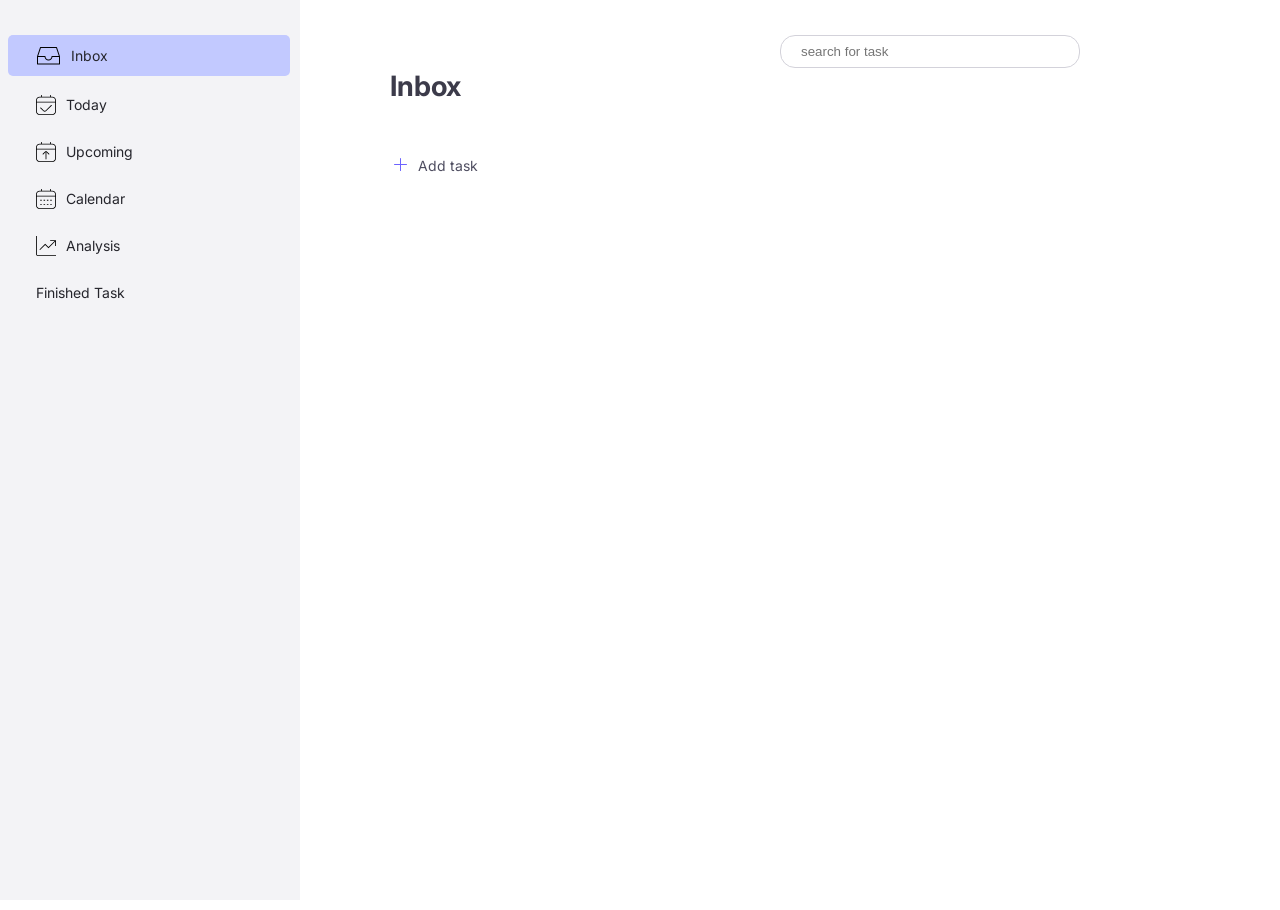
<file: index.html>
<!doctype html>
<html lang="en">
  <head>
    <meta charset="UTF-8" />
    <meta name="viewport" content="width=device-width, initial-scale=1.0" />
    <meta
      name="describtion"
      content="A todolist app where users write down goals or  important tasks they would like to do before they day runs out"
    />
    <meta name="keywords" content="todolist, task,productivity" />
    <meta name="robots" content="nofollow" />
    <meta http-equiv="author" content="Lucky Isaac" />
    <meta http-equiv="pragma" content="cache" />
    <link rel="preconnect" href="https://fonts.googleapis.com" />
    <link rel="preconnect" href="https://fonts.gstatic.com" crossorigin />
    <link
      href="https://fonts.googleapis.com/css2?family=Inter:ital,opsz,wght@0,14..32,100..900;1,14..32,100..900&display=swap"
      rel="stylesheet"
    />
    <link rel="stylesheet" href="styles/taskpage.css" />
    <title>TaskFlow</title>
  </head>
  <body>
    <div class="overlay-container hidden">
      <div class="overlay">
        <h5>Edit Task</h5>
        <div class="">
          <input type="text" id="editing-input" placeholder="Edit Task" />
        </div>
        <button class="save">Save</button>
      </div>
    </div>

    <div class="delete-overlay-container">
      <div class="delete-overlay">
        <h5>Delete task ?</h5>
        <p class="js-delete-task"></p>
        <div class="delete-button-container">
          <button class="cancel-delete">CANCEL</button>
          <button class="confirm-delete">DELETE</button>
        </div>
      </div>
    </div>
    <div class="sidebar-overlay"></div>

    <!-- NAV LINKS  -->
    <nav class="nav">
      <div class="menu-container">
        <button class="hamburgar-menu2">X</button>
        <!-- <img
          class="hamburgar-menu2"
          src="images/menu-burger.png"
          alt="ham-burgar menu"
        /> -->
      </div>

      <a data-target="inbox" class="nav-link active">
        <div class="nav-links">
          <img class="nav-icon" src="images/icons8-inbox-50.png" alt="" />
          <span> Inbox </span>
        </div>
      </a>
      <a data-target="today" class="nav-link">
        <div class="nav-links">
          <img class="nav-svg" src="images/calendar-check.svg" alt="" />
          <span> Today </span>
        </div>
      </a>
      <a data-target="upcoming" class="nav-link">
        <div class="nav-links">
          <img class="nav-svg" src="images/calendar-arrow-up.svg" alt="" />

          <span>Upcoming</span>
        </div>
      </a>
      <a data-target="calendar" class="nav-link">
        <div class="nav-links">
          <img class="nav-svg" src="images/calendar.svg" alt="" />
          <span>Calendar</span>
        </div>
      </a>
      <a data-target="analysis" class="nav-link">
        <div class="nav-links">
          <img class="nav-svg" src="images/chart-line-up.svg" alt="analysis" />
          <span>Analysis</span>
        </div>
      </a>
      <a href="">
        <div class="nav-links">
          <!-- <img class="nav-svg" src="images/chart-line-up.svg" alt="analysis" /> -->
          <span>Finished Task</span>
        </div>
      </a>
    </nav>
    <main>
      <img
        class="hamburgar-menu"
        src="images/menu-burger.png"
        alt="ham-burgar menu"
      />
      <div id="inbox" class="panel active">
        <div class="search">
          <input type="text" placeholder="search for task" />
        </div>

        <h2 class="main-content-heading">Inbox</h2>

        <div class="js-content"></div>

        <button class="render-card-button">
          <div class="plus-sign-background">
            <div class="plus-sign">
              <svg width="13" height="13">
                <path
                  fill="currentColor"
                  fill-rule="evenodd"
                  d="M6 6V.5a.5.5 0 0 1 1 0V6h5.5a.5.5 0 1 1 0 1H7v5.5a.5.5 0 1 1-1 0V7H.5a.5.5 0 0 1 0-1z"
                ></path>
              </svg>
            </div>
          </div>
          <div class="button-placeholder">Add task</div>
        </button>

        <div class="add-task-card">
          <div class="todo-container">
            <input type="text" class="todo" placeholder="Add task" />
          </div>
          <div class="task-settings">
            <div class="settings date-setting">
              <img src="images/calendar-clock.svg" alt="calender-clock" />
              <span class="">Date</span>
            </div>
            <div class="settings">
              <img src="images/clock-five.svg" alt="" /> <span>Time</span>
            </div>
            <div class="settings">
              <img src="images/flag.svg" alt="priority" />
              <span>Priority</span>
            </div>
            <!-- <div class="settings"></div> -->
          </div>
          <div class="button-container">
            <button class="js-cancel-task">Cancel</button>
            <button class="js-add-task">Add task</button>
          </div>
          <div class="calendar-modal">
            <span class="small">SUN</span>
            <span class="small">MON</span>
            <span class="small">TUE</span>
            <span class="small">WED</span>
            <span class="small">THU</span>
            <span class="small">FRI</span>
            <span class="small">SAT</span>
          </div>
        </div>
      </div>

      <div id="today" class="panel">
        <h2 class="main-content-heading">Today</h2>
      </div>

      <div id="upcoming" class="panel">
        <h2 class="main-content-heading">Upcoming Task</h2>
      </div>

      <div id="calendar" class="panel">
        <div class="page-date"><span class="date">Tue, jun 16</span></div>
        <h2 class="calendar-main-heading">Calendar</h2>
        <div class="calendar-header">
          <div class="calendar-days">
            <span class="small">SUN</span>
            <span class="small">MON</span>
            <span class="small">TUE</span>
            <span class="small">WED</span>
            <span class="small">THU</span>
            <span class="small">FRI</span>
            <span class="small">SAT</span>
          </div>
        </div>
        <div class="calendar-grid">
          <!-- DATE CONTROLLED BY JS -->
        </div>
      </div>
    </main>
    <script src="scripts/task-page.js"></script>
  </body>
</html>
</file>
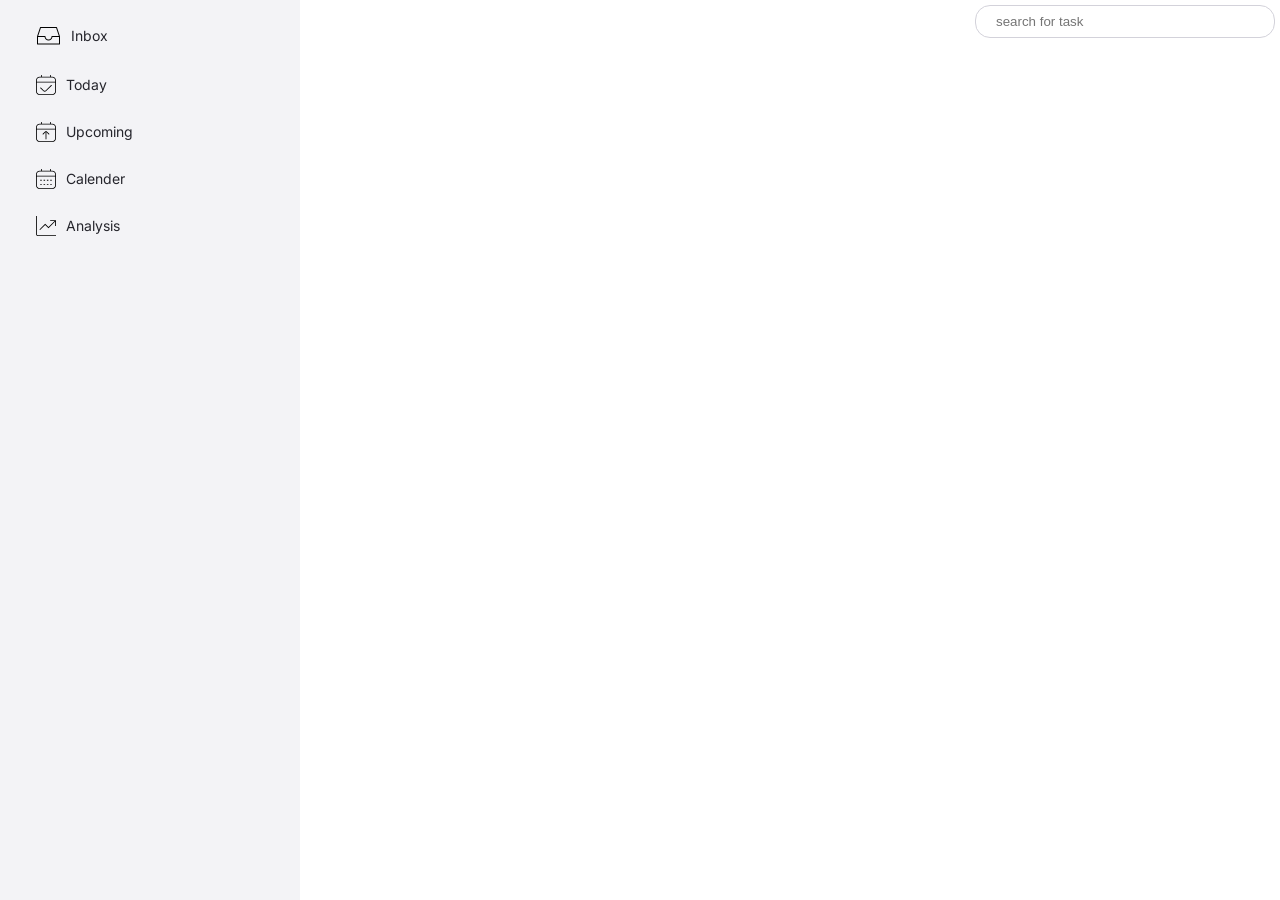
<file: taskpage.html>
<!doctype html>
<html lang="en">
  <head>
    <meta charset="UTF-8" />
    <meta name="viewport" content="width=device-width, initial-scale=1.0" />
    <link rel="preconnect" href="https://fonts.googleapis.com" />
    <link rel="preconnect" href="https://fonts.gstatic.com" crossorigin />
    <link
      href="https://fonts.googleapis.com/css2?family=Inter:ital,opsz,wght@0,14..32,100..900;1,14..32,100..900&display=swap"
      rel="stylesheet"
    />
    <link rel="stylesheet" href="styles/taskpage.css" />
    <title>Tasks</title>
  </head>
  <body>
    <main>
      <!-- OVERLAY CONTAINER AND SEARCH INPUT -->
      <div class="overlay-container hidden">
        <div class="overlay">
          <h5>Edit Task</h5>
          <div class="">
            <input type="text" id="editing-input" placeholder="Edit Task" />
          </div>
          <button class="save">Save</button>
        </div>
      </div>

      <div class="delete-overlay-container">
        <div class="delete-overlay">
          <h5>Delete task ?</h5>
          <p class="js-delete-task"></p>
          <div class="delete-button-container">
            <button class="cancel-delete">CANCEL</button>
            <button class="confirm-delete">DELETE</button>
          </div>
        </div>
      </div>

      <div class="search">
        <input type="text" placeholder="search for task" />
      </div>

      <!-- NAV LINKS  -->
      <nav class="nav">
        <!-- <div class="logo-container">
            <h1 class="logo-heading">
              <span class="task-logo">task</span>flow
            </h1>
          </div> -->

        <a href="taskpage.html" target="_blank">
          <div class="nav-links">
            <img class="nav-icon" src="images/icons8-inbox-50.png" alt="" />
            <span> Inbox </span>
          </div>
        </a>
        <a href="taskpage.html" target="_blank">
          <div class="nav-links">
            <img class="nav-svg" src="images/calendar-check.svg" alt="" />
            <span> Today </span>
          </div>
        </a>
        <a href="taskpage.html" target="_blank">
          <div class="nav-links">
            <img class="nav-svg" src="images/calendar-arrow-up.svg" alt="" />

            <span>Upcoming</span>
          </div>
        </a>
        <a href="taskpage.html" target="_blank">
          <div class="nav-links">
            <img class="nav-svg" src="images/calendar.svg" alt="" />
            <span>Calender</span>
          </div>
        </a>
        <a href="taskpage.html" target="_blank">
          <div class="nav-links">
            <img
              class="nav-svg"
              src="images/chart-line-up.svg"
              alt="analysis"
            />
            <span>Analysis</span>
          </div>
        </a>
      </nav>

      <div class="main-content">
        <h2 class="main-content-heading">Inbox</h2>

        <div class="js-content"></div>

        <button class="render-card-button">
          <div class="plus-sign-background">
            <div class="plus-sign">
              <svg width="13" height="13">
                <path
                  fill="currentColor"
                  fill-rule="evenodd"
                  d="M6 6V.5a.5.5 0 0 1 1 0V6h5.5a.5.5 0 1 1 0 1H7v5.5a.5.5 0 1 1-1 0V7H.5a.5.5 0 0 1 0-1z"
                ></path>
              </svg>
            </div>
          </div>
          <div class="button-placeholder">Add task</div>
        </button>

        <div class="add-task-card">
          <div class="todo-container">
            <input type="text" class="todo" placeholder="Add task" required />
          </div>
          <div class="task-settings">
            <div class="settings">
              <img src="images/calendar-clock.svg" alt="calender-clock" /><span
                >Date</span
              >
            </div>
            <div class="settings">
              <img src="images/clock-five.svg" alt="" /> <span>Time</span>
            </div>
            <div class="settings">
              <img src="images/flag.svg" alt="priority" />
              <span>Priority</span>
            </div>
            <!-- <div class="settings"></div> -->
          </div>
          <div class="button-container">
            <button class="js-cancel-task">Cancel</button>
            <button class="js-add-task">Add task</button>
          </div>
        </div>
      </div>
    </main>
    <script src="scripts/task-page.js"></script>
  </body>
</html>
</file>
<file: styles/taskpage.css>
/* 
--------------------- TYPOGRAPHY ---------------------
FONT SIZES
10px / 12px / 14px / 16px / 18px / 20px / 24px / 28px / 32px /

FONT WEIGHTS 
400 / 500 / 600 / 700 

LINE HEIGHT 
1.5 / 1.2 

FONT FAMILY 
Inter

--------------------- COLORS --------------------- 
PRIMARY 
Base: #6c63FF (Light Purple)

---primary: #6c63ff;
---primary-50:#ecefff;
---primary-100: #dde2ff;
---primary-200:  #c2c9ff;
---primary-300: #9ca5ff;
---primary-400: #7577ff;
---primary-600: #5036f5;
---primary-700: #452ad8;
---pirmary-800: #3825ae;
---primary-800: #312689;
---primary-950:#1e1650;

GRAYS 

--gray-50:#fafafa;
--primary-100: #f3f3f6;
--primary-200: #e2e2e9;
--primary-300: #d3d2da;
--primary-400: #aaa9b9;
--primary-500: #6d6c7f;
--primary-600: #4e4d60;
--primary-700: #3c3b4a;
--primary-800: #25252c;
--primary-900: #16161d;
--primary-950: #08080c;


*/

:root {
  --primary: #6c63ff;
  --primary-50: #ecefff;
  --primary-100: #dde2ff;
  --primary-200: #c2c9ff;
  --primary-300: #9ca5ff;
  --primary-400: #7577ff;
  --primary-600: #5036f5;
  --primary-700: #452ad8;
  --pirmary-800: #3825ae;
  --primary-800: #312689;
  --primary-950: #1e1650;
  /* GRAYS */
  --gray-50: #fafafa;
  --gray-100: #f3f3f6;
  --gray-200: #e2e2e9;
  --gray-300: #d3d2da;
  --gray-400: #aaa9b9;
  --gray-500: #6d6c7f;
  --gray-600: #4e4d60;
  --gray-700: #3c3b4a;
  --gray-800: #25252c;
  --gray-900: #16161d;
  --gray-950: #08080c;
}
/* --------- GLOBAL STYLES  --------- */

* {
  padding: 0;
  margin: 0;
  box-sizing: border-box;
}

html {
  font-size: 62.5%;
}

body {
  font-family: "Inter", sans-serif;
  overflow-x: hidden;
  min-height: 100vh;
}

h1,
h2,
h3,
h4 {
  line-height: 1.2;
  font-weight: 700;
  font-family: "Inter", sans-serif;
  color: var(--gray-700);
}

p,
a,
h5,
.small,
.smallest,
h4 {
  line-height: 1.5;
  font-family: "Inter", sans-serif;
}

h1 {
  font-size: 3.2rem;
}
h2 {
  font-size: 2.8rem;
}
h3 {
  font-size: 2.4rem;
}

h4 {
  font-size: 2rem;
}

h5 {
  font-size: 1.8rem;
  font-weight: 600;
  color: var(--gray-800);
}
p {
  font-size: 1.6rem;
  font-weight: 500;
}

a {
  font-size: 1.4rem;
  font-weight: 400;
}

.small {
  font-size: 1.2rem;
  font-weight: 400;
}
.smallest {
  font-size: 1rem;
  font-weight: 400;
}

button {
  all: unset;

  display: flex;

  justify-content: center;
  align-items: center;
}

a {
  display: inline-block;
  text-decoration: none;
  color: var(--gray-800);
  width: 100%;

  transition: background-color 0.3s ease;
  padding: 0.8rem;
  margin: 0.5rem 0rem;
  border-radius: 5px;
}

.nav {
  background-color: var(--gray-100);

  width: 100%;
  max-width: 300px;
  top: 0;
  bottom: 0;

  padding: 1rem 1rem 0rem 0.8rem;
  position: fixed;
  /* z-index: 1; */
}

.nav-svg {
  width: 20px;
}

.nav-icon {
  width: 25px;
}

a:hover {
  background-color: var(--gray-200);
  cursor: pointer;
}

.nav-links {
  display: flex;
  align-items: center;
  user-select: none;
  gap: 10px;
  padding-left: 2rem;
}

a.active {
  background-color: var(--primary-200);
}

.panel {
  display: none;
}

.panel.active {
  display: block;
}
/* -----------------SEARCH-BOX-----------------  */
.search {
  float: right;
  margin: 5px;
  width: 300px;
}

.search input {
  display: inline-block;
  width: 100%;
  padding: 0.8rem 2rem;
  outline: none;

  border: 1px solid var(--gray-300);
  border-radius: 15px;
}

/* -----------------NAV AND NAV LINKS STYLES----------------- */

/*----------------- MAIN PAGE AND CONTENT----------------- */

.panel {
  max-width: 800px;
  /* border: 1px solvarid var(--gray-800); */
  padding-left: 7rem;
  padding-right: 1.5rem;
  width: 100%;

  margin-left: 30rem;
}

.calendar-grid {
  display: grid;

  grid-template-columns: repeat(7, 50px);
  grid-auto-rows: 50px;
  /* background-color: var(--gray-100); */
  gap: 3rem;
  padding: 1.5rem;
}
.date-setting:hover .calendar-modal {
}
.calendar-modal {
  display: grid;

  border-radius: 10px;
  box-shadow: 5px 8px 30px rgba(0, 0, 0, 0.1);
  grid-template-columns: repeat(7, 30px);
  grid-auto-rows: 30px;
  /* background-color: var(--gray-100); */
  gap: 1rem;
  padding: 1.5rem;
  border: 1px solid var(--gray-200);
  max-width: 300px;
  justify-content: center;
  top: -70px;
  left: -10px;

  visibility: hidden;
  margin-bottom: 2rem;
  position: absolute;
  background-color: var(--gray-50);
  z-index: 999;
}

.small {
  display: flex;
  align-items: center;
  justify-content: center;
  border-radius: 10px;
  color: var(--gray-700);
  font-size: 1.2rem;
  font-weight: 600;
}
.day:hover {
  background-color: var(--gray-200);
}

.calendar-header {
  display: flex;
  /* justify-content: space-around; */

  padding-top: 1rem;
  padding-left: 3rem;
}
.calendar-main-heading {
  padding-bottom: 2.5rem;
}

.calendar-days {
  display: grid;
  color: var(--gray-800);

  grid-template-columns: repeat(7, 50px);

  gap: 3rem;

  justify-content: start;
}
.day {
  /* border: 1px solid var(--gray-200); */
  display: flex;
  align-items: center;
  justify-content: center;
  border-radius: 10px;
  color: var(--gray-700);
  cursor: pointer;
  transition: background-color 0.3s;
  font-size: 1.2rem;
}
.date-input {
  border: 1px solid var(--gray-100);
}
.day.current-date {
  border: 1px solid var(--primary);
  background-color: var(--primary);
  color: var(--gray-50);
}
.page-date {
  display: flex;
  justify-content: flex-end;
  font-size: 1.4rem;
}

.page-date > span {
  color: var(--gray-500);
}
.main-content-heading {
  padding-top: 4rem;
  margin-left: 2rem;
  padding-bottom: 3rem;
}

.hamburgar-menu {
  display: block;
  width: 30px;
  margin-top: 10px;
  cursor: pointer;
  visibility: hidden;
  z-index: 1000;
  padding-left: 1rem;
}
.hamburgar-menu2 {
  width: 30px;
  margin-top: 10px;
  cursor: pointer;
  opacity: 0;
  pointer-events: none;
  z-index: 1000;
  background-color: var(--gray-200);
  padding: 0.8rem;
  font-size: 1.4rem;
  color: var(--gray-700);
  border-radius: 8px;
  display: none;
}
.sidebar-overlay {
  position: fixed;
  inset: 0;
  /* background: rgba(0, 0, 0, 0.5); */

  background: rgba(0, 0, 0, 0.3);
  backdrop-filter: blur(4px);

  opacity: 0;
  visibility: hidden;

  transition: 0.3s;

  z-index: 999;
}
.menu-container {
  display: flex;
  justify-content: end;
  padding-right: 1rem;
  padding-bottom: 2rem;
}

/* -----------------CONTENT GENERATED BY JS INSIDE CONTENT DIV----------------- */
.tasks-container {
  border-bottom: 1px var(--gray-300) solid;
  padding: 1.5rem 2rem;
  display: flex;
  justify-content: space-between;
  align-items: center;
  cursor: pointer;
  transition: opacity 0.5s ease;
  width: 90%;
}

.checkbox-container {
  display: flex;
}
.check-box {
  cursor: pointer;
}
.task {
  padding-left: 1rem;
  font-size: 1.4rem;
  font-weight: 400;
  color: var(--gray-900);
}
.todo {
  width: 100%;
  padding: 1rem;
  outline: 1px var(--gray-300);
  border: none;
  border-bottom: 1px solid var(--gray-300);
  pointer-events: none;
}
.add-task-heading {
  color: var(--gray-800);
}

.add-task-card {
  width: 90%;
  border: var(--gray-400) solid 1px;
  background-color: var(--gray-950);
  min-height: 10rem;
  gap: 3rem;
  border-radius: 15px;
  opacity: 0;
  pointer-events: none;
  transition: all 0.5s ease;
  margin-bottom: 1.8rem;
  position: relative;
}

.todo-container {
  padding: 2rem;
  margin-bottom: 2rem;
}
.task-settings {
  display: flex;
  gap: 8px;
  font-size: 12px;
  color: var(--gray-500);
  align-items: center;
  padding: 0.5rem;
  margin-bottom: 5px;
}
.settings {
  border: 1px solid var(--gray-200);
  padding: 0.5rem 1rem;
  border-radius: 5px;
  display: flex;
  align-items: center;
  gap: 5px;
  cursor: pointer;
  font-family: "Inter", sans-serif;
}

.settings:hover {
  background-color: var(--gray-50);
}
.settings img {
  width: 15px;
}
.button-container {
  display: flex;
  border-top: 1px solid var(--gray-200);
  width: 100%;
  padding: 1rem;
  justify-content: flex-end;
  gap: 10px;
}

#editing-input {
  width: 400px;
  padding: 10px;
  outline: 1px var(--gray-300);
  border-radius: 10px;
  border: 1px solid var(--gray-300);

  display: block;
}
.edit {
  display: inline-block;
  margin-right: 15px;
  cursor: pointer;
}
.edit-icon,
.delete-icon {
  width: 20px;
  opacity: 0;
  transform: translateX(10px);
  transition:
    opacity 0.4s ease,
    transform 0.4s ease;
  pointer-events: none;
}
#todo::placeholder {
  font-size: 1.2rem;
  letter-spacing: 1px;
}

.overlay {
  max-width: 500px;
  box-shadow: 10px 10px 10px rgba(0, 0, 0, 0.12);
  background-color: var(--gray-50);
  border: 1px solid var(--gray-300);
  padding: 3rem;
  position: relative;
  height: 20rem;
  display: flex;
  gap: 3rem;
  flex-direction: column;

  border-radius: 15px;
}

.delete-overlay {
  width: 90%;
  max-width: 500px;
  border: var(--gray-300) solid 1px;
  min-height: 15rem;
  padding: 2rem;

  position: relative;
  border-radius: 15px;

  background-color: var(--gray-100);
}
.js-delete-task {
  padding-top: 4rem;
  font-size: 1.4rem;
}
.overlay-container {
  opacity: 0;
  pointer-events: none;
  transition: all 0.5s ease;
  background-color: rgba(0, 0, 0, 0.7);
  display: flex;
  justify-content: center;
  align-items: center;
  position: fixed;
  top: 0;
  left: 0;
  width: 100%;
  height: 100%;
  z-index: 999;
}

.delete-overlay-container {
  display: flex;
  justify-content: center;
  align-items: center;
  background-color: rgba(0, 0, 0, 0.7);
  position: fixed;
  top: 0;
  left: 0;
  width: 100%;
  height: 100%;
  z-index: 999;
  opacity: 0;
  pointer-events: none;
  transition: all 0.5s ease;
}
.delete-button-container {
  padding-top: 2rem;
  display: flex;
  justify-content: end;
  gap: 1rem;
  position: absolute;
  top: 90px;
  right: 5%;
}
.save {
  position: absolute;
  right: 10px;
  bottom: 10px;
  padding: 1rem 2rem;
  border: none;
  border-radius: 5px;
  background-color: var(--primary);
  color: var(--gray-50);
  cursor: pointer;
  font-size: 1.2rem;
  font-family: "Inter", sans-serif;
}
.save:hover {
  background-color: var(--primary-400);
}
.save:active {
  background-color: var(--primary-600);
}
.confirm-delete {
  cursor: pointer;
  color: var(--primary);
  font-size: 1.4rem;

  font-weight: 400;
}
.cancel-delete {
  color: #b6b1ff;
  font-weight: 400;
  font-size: 1.4rem;

  cursor: pointer;
}
.hidden {
  opacity: 0;
  pointer-events: none;
}

.render-card-button {
  display: flex;
  gap: 0.5rem;
  cursor: pointer;
  padding-left: 1rem;
  margin: 0.8rem;
  padding: 1rem;
  transition: all 0.5s ease-out;
}

.js-add-task {
  color: #fff;
  font-size: 1.4rem;
  font-weight: 400;
  cursor: pointer;
  padding: 0.8rem 1rem;
  border-radius: 5px;
  transition: all 0.5ms ease-in-out;
  background-color: var(--primary);
  font-family: "Inter", sans-serif;
}
.js-add-task:hover {
  background-color: var(--primary-600);
}

.js-cancel-task {
  background-color: var(--gray-100);
  color: var(--gray-600);
  font-size: 1.4rem;
  font-weight: 400;
  cursor: pointer;
  padding: 0.5rem 1rem;
  border-radius: 5px;
  font-family: "Inter", sans-serif;
}
.js-cancel-task:hover {
  background-color: var(--gray-200);
  color: var(--gray-700);
}

.js-add-task:hover .plus-sign-background {
  background-color: var(--primary);
  /* transform: scale(1.1); */
  margin-right: 5px;
}
.js-add-task:hover .plus-sign {
  color: var(--gray-50);
}
.js-add-task:hover .button-placeholder {
  margin-right: 5px;
  color: var(--primary);
}

.plus-sign {
  color: var(--primary);
  font-size: 2.8rem;
  font-weight: 700;
  transition: color 0.5s ease;

  display: grid;
  grid-template-columns: 1fr;
  /* border: 1px solid var(--primary); */

  align-content: center;
  align-items: center;
  justify-items: center;
  justify-content: center;
  width: 30px;
  height: 30px;
  border-radius: 50%;
  transition: all 0.5s ease;
}
.plus-sign-background {
  width: 25px;
  height: 25px;
  border-radius: 50%;
  background-color: #fff;
  display: flex;
  justify-content: center;
  align-items: center;
  transition: all 0.5s ease;
}
.button-placeholder {
  color: var(--gray-600);
  font-size: 1.4rem;
  font-weight: 400;
  transition: all 0.5s;
  padding-top: 2px;
}

.logo-container {
  display: flex;
  padding-left: 20px;
  width: 100px;
}

.logo-container > img {
  width: 100%;
  object-fit: cover;
}

/* ------------- CLASSES USED BY JS  ------------- */

/* ------------ HOVER STYLES------------ */

.tasks-container:hover .delete-icon {
  opacity: 50%;
  pointer-events: auto;
  transform: translateX(0);
}
.tasks-container:hover .edit-icon {
  opacity: 50%;
  pointer-events: auto;
  transform: translateX(0);
}
.tasks-container:hover .delete-icon:active {
  transform: scale(1.5);
}

.render-card-button:hover .plus-sign-background {
  background-color: var(--primary);
}
.render-card-button:hover .button-placeholder {
  color: var(--primary);

  margin-left: 5px;
}

.render-card-button:hover .plus-sign {
  color: #fff;
}

.show {
  transition: all 0.3s ease-in;
  pointer-events: all;
  opacity: 1;
  visibility: visible;
}

/* ------------- MEDIA QUERIES ------------- */
@media (max-width: 1100px) {
  .nav {
    max-width: 200px;
  }

  .panel {
    margin-left: 18rem;
  }
  .js-content {
    width: 80%;
  }
  .add-task-card {
    width: 80%;
  }
}

@media (max-width: 576px) {
  .hamburgar-menu2 {
    display: flex;
  }
  /* html {
    font-size: 50%;
  } */
  .overlay {
    width: 350px;
  }
  #editing-input {
    width: 100%;
  }
  .search {
    visibility: hidden;
  }
  .nav {
    pointer-events: none;
    transition: all 0.3s ease-in;
    left: -310px;
    max-width: 310px;

    opacity: 0;

    z-index: 999;
  }
  .panel {
    margin: 0;
    padding: 1rem;
  }

  .js-content {
    width: 100%;
  }
  .add-task-card {
    width: 95%;
  }
  .todo-container {
    margin-bottom: 2rem;
    padding: 10px;
  }
  .todo {
    padding: 5px;
  }

  .hamburgar-menu {
    visibility: visible;
  }

  .nav-show {
    transition: all 0.5s ease-in;
    pointer-events: all;
    left: 0;
    opacity: 1;
    visibility: visible;
  }

  .side-bar-show {
    opacity: 1;
    visibility: visible;
  }
}
</file>
